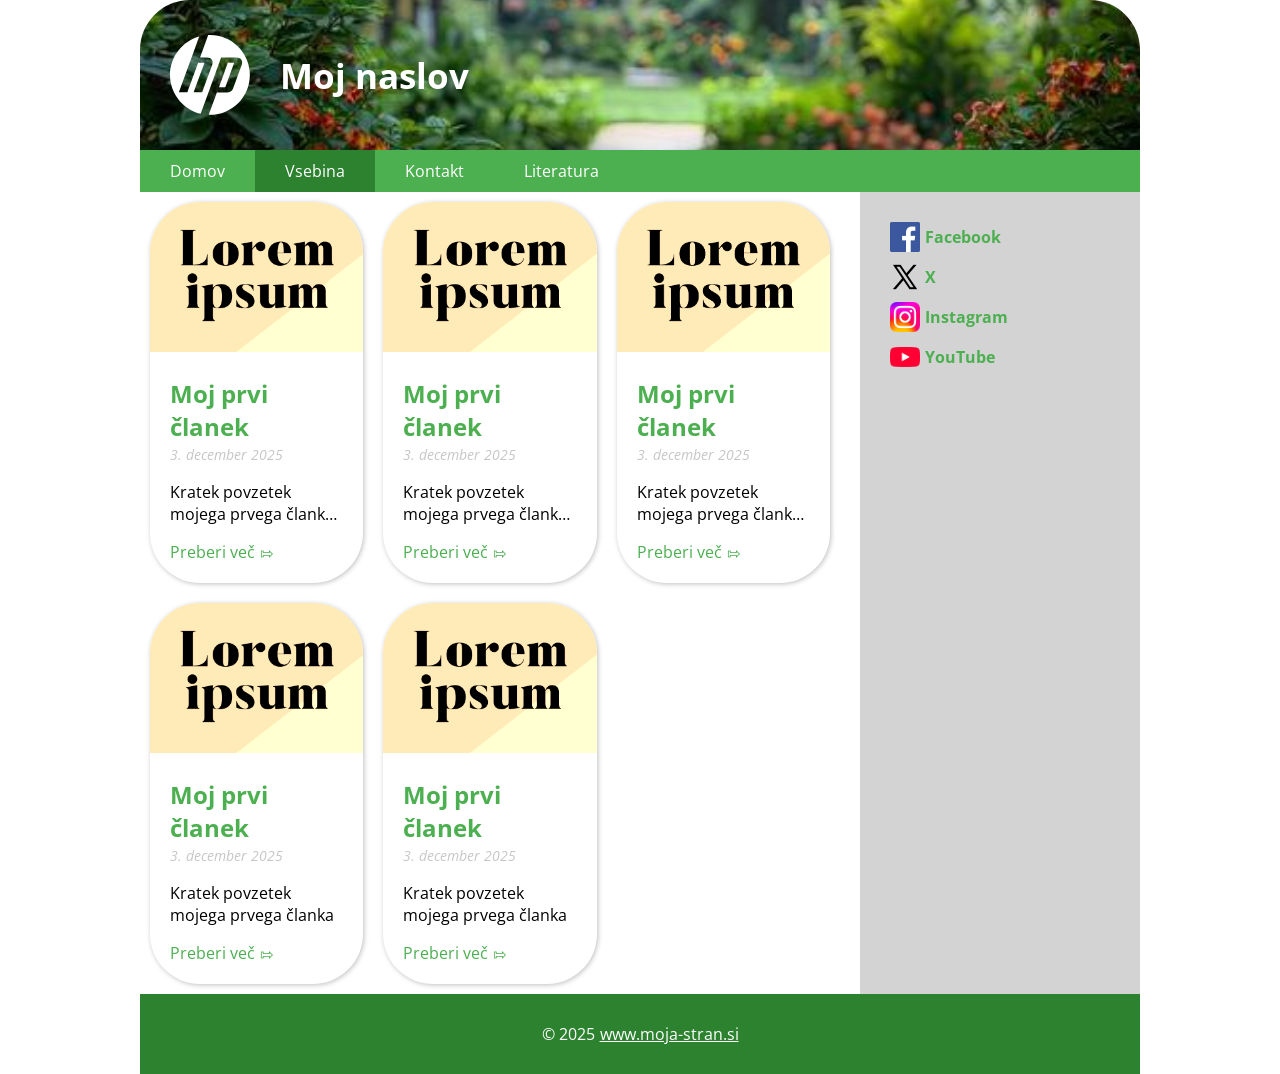
<file: rsa-spa-2025/layout/index.html>
<!doctype html>
<html lang="en">
<head>
    <meta charset="UTF-8">
    <meta name="viewport" content="width=device-width, initial-scale=1">
    <title>Layout</title>
    <link rel="stylesheet" href="slogi.css">
    <link rel="preconnect" href="https://fonts.googleapis.com">
    <link rel="preconnect" href="https://fonts.gstatic.com" crossorigin>
    <link href="https://fonts.googleapis.com/css2?family=Open+Sans:ital,wght@0,300..800;1,300..800&display=swap" rel="stylesheet">
</head>
<body>

    <div class="okvir">
        <header>
            <img src="./slike/hp-white.svg" alt="Logo">
            <h1>Moj naslov</h1>
        </header>
        <nav>
            <ul>
                <li><a href="./">Domov</a></li>
                <li><a class="active" href="./vsebina.html">Vsebina</a></li>
                <li><a href="./kontakt.html">Kontakt</a></li>
                <li><a href="./literatura.html">Literatura</a></li>
            </ul>
        </nav>
        <div class="vsebina">
            <main>

                <article>
                    <figure>
                        <img src="./slike/article.png" alt="Slika prvega članka">
                        <figcaption>Podnapis k moji prvi sliki prvega članka</figcaption>
                    </figure>
                    <section>
                        <h2>Moj prvi članek</h2>
                        <time datetime="2025-12-03">3. december 2025</time>
                        <p>Kratek povzetek mojega prvega članka na spletni strani</p>
                        <a href="">Preberi več</a>
                    </section>
                </article>

                <article>
                    <figure>
                        <img src="./slike/article.png" alt="Slika prvega članka">
                        <figcaption>Podnapis k moji prvi sliki prvega članka</figcaption>
                    </figure>
                    <section>
                        <h2>Moj prvi članek</h2>
                        <time datetime="2025-12-03">3. december 2025</time>
                        <p>Kratek povzetek mojega prvega članka na spletni strani</p>
                        <a href="">Preberi več</a>
                    </section>
                </article>

                <article>
                    <figure>
                        <img src="./slike/article.png" alt="Slika prvega članka">
                        <figcaption>Podnapis k moji prvi sliki prvega članka</figcaption>
                    </figure>
                    <section>
                        <h2>Moj prvi članek</h2>
                        <time datetime="2025-12-03">3. december 2025</time>
                        <p>Kratek povzetek mojega prvega članka na spletni strani</p>
                        <a href="">Preberi več</a>
                    </section>
                </article>

                <article>
                    <figure>
                        <img src="./slike/article.png" alt="Slika prvega članka">
                        <figcaption>Podnapis k moji prvi sliki prvega članka</figcaption>
                    </figure>
                    <section>
                        <h2>Moj prvi članek</h2>
                        <time datetime="2025-12-03">3. december 2025</time>
                        <p>Kratek povzetek mojega prvega članka</p>
                        <a href="">Preberi več</a>
                    </section>
                </article>

                <article>
                    <figure>
                        <img src="./slike/article.png" alt="Slika prvega članka">
                        <figcaption>Podnapis k moji prvi sliki prvega članka</figcaption>
                    </figure>
                    <section>
                        <h2>Moj prvi članek</h2>
                        <time datetime="2025-12-03">3. december 2025</time>
                        <p>Kratek povzetek mojega prvega članka</p>
                        <a href="">Preberi več</a>
                    </section>
                </article>
                
            </main>
            <aside>
                <ul>
                    <li><a href="https://facebook.com" target="_blank">
                        <img src="./slike/facebook.png" alt="Facebook">
                        <b>Facebook</b>
                    </a></li>
                    <li><a href="https://x.com" target="_blank">
                        <img src="./slike/x.png" alt="X">
                        <b>X</b>
                    </a></li>
                    <li><a href="https://instagram.com" target="_blank">
                        <img src="./slike/instagram.webp" alt="Instagram">
                        <b>Instagram</b>
                    </a></li> 
                    <li><a href="https://youtube.com" target="_blank">
                        <img src="./slike/youtube.webp" alt="YouTube">
                        <b>YouTube</b>
                    </a></li>
                </ul>
            </aside>
        </div>
        <footer>
            &#169;
            2025
            <a href="./">www.moja-stran.si</a>
        </footer>
    </div>

</body>
</html>
</file>
<file: rsa-spa-2025/layout/slogi.css>
:root {
    --border-radius: 50px;
    --color-green: #4caf50;
    --color-dark-green: #2c822f;
    --color-gray: #c6c6c6;
}
html,
body {
    height: 100%;
    width: 100%;
    padding: 0;
    margin: 0;
}
body {
    font-family: "Open Sans", sans-serif;
}
.okvir {
    max-width: 1000px;
    margin: 0 auto;
}
header {
    height: 150px;
    background-image: url('./slike/ozadje.jpg');
    background-size: cover;
    background-position: center;
    background-repeat: no-repeat;
    border-top-left-radius: var(--border-radius);
    border-top-right-radius: var(--border-radius);
    display: flex;
    justify-content: flex-start;
    align-items: center;
    flex-flow: row nowrap;
    gap: 30px;
}
header img {
    height: 80px;
    width: auto;
    margin-left: 30px;
}
header h1 {
    color: white; 
    font-size: 35px;
}
nav {
    background-color: var(--color-green);
}
nav ul {
    list-style-type: none;
    display: flex;
    flex-flow: row nowrap;
    justify-content: flex-start;
    align-items: center;
    margin: 0;
    padding: 0;
}
nav a {
    color: white;
    background-color: var(--color-green);
    display: inline-block;
    padding: 10px 30px;
    text-decoration: none;
    transition: all .5s ease;
}
nav a.active,
nav a:hover {
    background-color: var(--color-dark-green);
}
.vsebina {
    display: flex;
    flex-flow: row nowrap;
}
main {
    padding: 10px;
    max-width: 700px;
    width: 100%;
    min-height: 300px;
    display: flex;
    flex-flow: row wrap;
    justify-content: flex-start;
    align-items: flex-start;
    gap: 20px;
}

article {
    flex: 0 0 calc(33.33% - 20px);
    margin: 0;
    padding: 0;
    border-radius: var(--border-radius);
    box-shadow: 1px 1px 5px rgba(0,0,0,.25);
    transition: all .3s ease;
}
article:hover {
    box-shadow: 3px 3px 8px rgba(0,0,0,.25);
    transform: translate(0, -2px);
}

article figure {
    margin: 0;
    filter: sepia(1);
    transition: all 1s ease;
}
article figure figcaption {
    display: none;
}
article img {
    width: 100%;
    height: 150px;
    object-fit: cover;
    object-position: center;
    border-top-left-radius: var(--border-radius);
    border-top-right-radius: var(--border-radius);
}
article:hover figure {
    filter: sepia(0);
}

article section {
    padding: 20px;
}

article h2 {
    margin: 0;
    color: var(--color-green);
}
article time {
    color: var(--color-gray);
    font-size: 90%;
    font-style: italic;
}
article p {
    display: -webkit-box;
    -webkit-line-clamp: 2;
    -webkit-box-orient: vertical;
    max-height: calc(1.2 * 2);
    overflow: hidden;
    text-overflow: ellipsis;
}
article a {
    color: var(--color-green);
    text-decoration: none;
    position: relative;
}
article a:hover {
    color: var(--color-dark-green);
}
article a::after {
    content: '\21F0';
    margin-left: 5px;
    top: 1px;
    position: absolute;
}
article a:before {
    content: '';
    position: absolute;
    width: 0;
    height: 2px;
    bottom: 0;
    background-image: linear-gradient(to right, var(--color-green), orange);
    background-position: center;
    background-repeat: no-repeat;
    background-size: cover;
    transition: all .3s ease;
}
article a:hover::before {
    width: calc(100% + 18px);
}

aside {
    width: 300px;
    background-color: lightgray;
    padding: 30px;
}
aside ul {
    list-style-type: none;
    margin: 0;
    padding: 0;
}
aside li {
    margin-bottom: 10px;
}
aside a {
    color: var(--color-green);
    text-decoration: none;
    display: flex;
    justify-content: flex-start;
    align-items: center;
    flex-flow: row nowrap;
    gap: 5px;
    transition: all .3s ease;
}
aside a:hover {
    color: var(--color-dark-green);
}
aside img {
    width: 30px;
    height: 30px;
    object-fit: contain;
    object-position: center;
}

footer {
    height: 80px;
    color: white;
    background-color: var(--color-dark-green);
    display: flex;
    flex-flow: row nowrap;
    justify-content: center;
    align-items: center;
}
footer a {
    color: white;
    transition: all .5s ease;
    margin-left: 5px;
}
footer a:hover {
    text-decoration: none;
}
</file>
